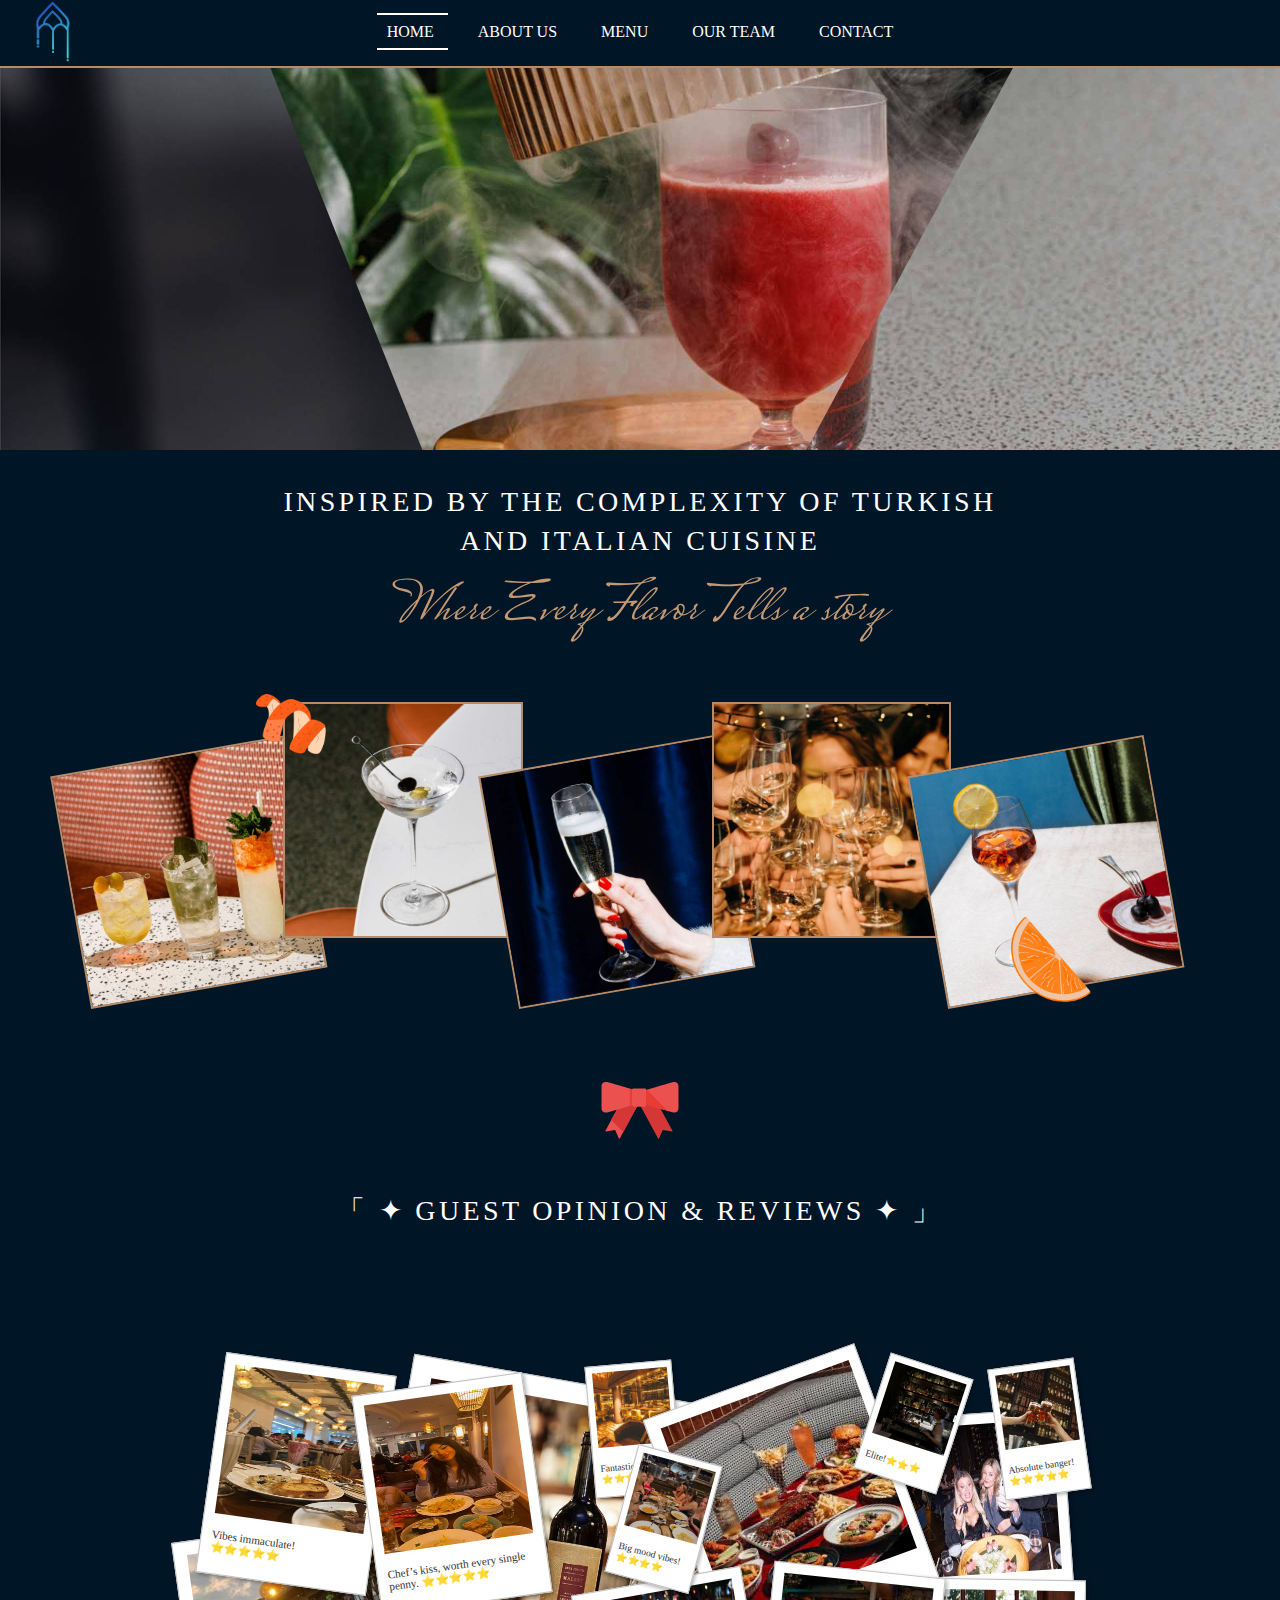
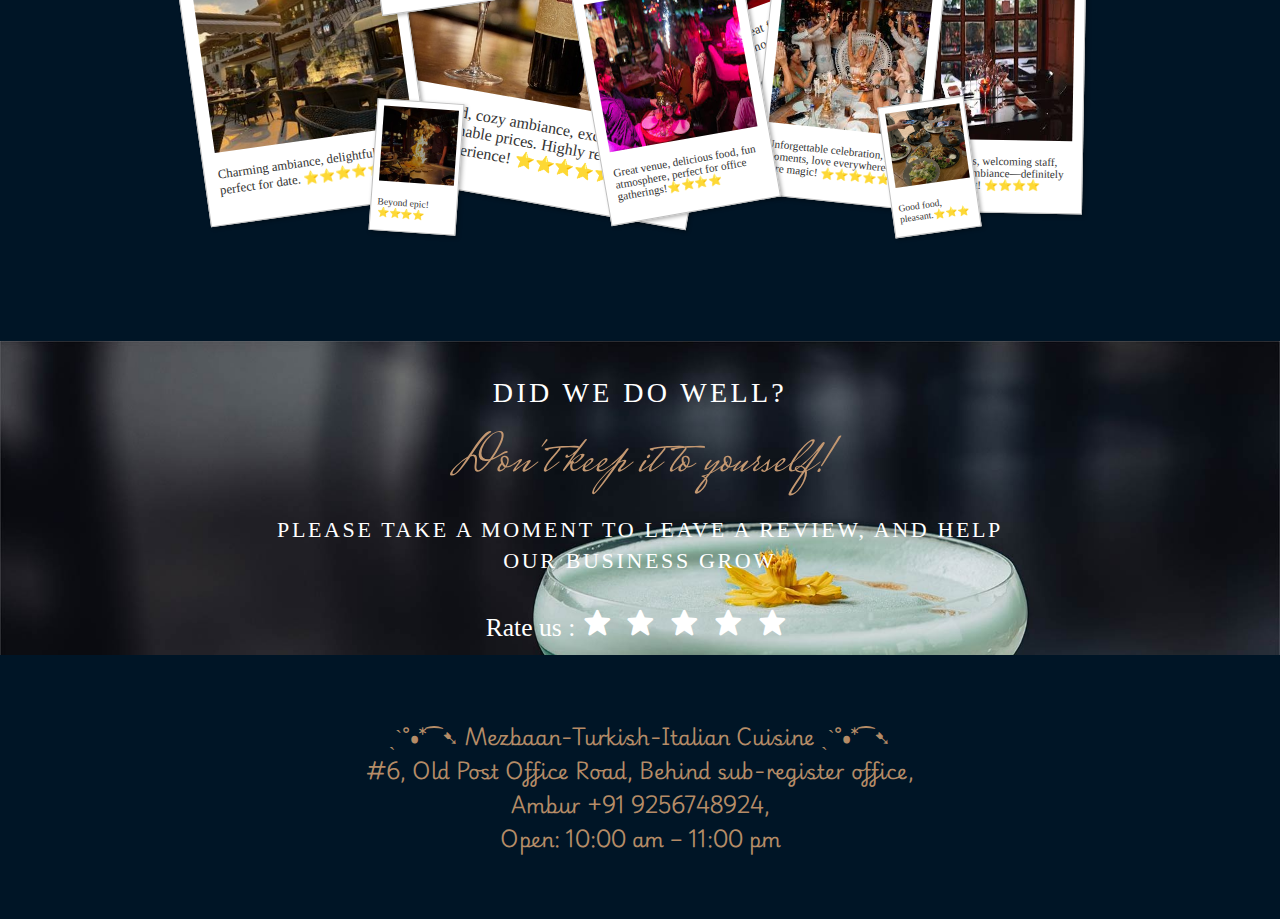
<file: index.html>
<!DOCTYPE html>
<html lang="en">

<head>
    <meta charset="UTF-8">
    <meta name="viewport" content="width=device-width, initial-scale=1.0">
    <title>Mezbaan-Turkish-Italian Cuisine</title>
    <link rel="icon" type="image/x-icon" href="images/mazbaan-favicon.png">
    <link rel="stylesheet" href="styles.css">
    <link rel="preconnect" href="https://fonts.gstatic.com" crossorigin>
    <link href="https://fonts.googleapis.com/css2?family=Mrs+Saint+Delafield&display=swap" rel="stylesheet">
    <link href="https://fonts.googleapis.com/css2?family=Playwrite+ES+Deco:wght@100..400&display=swap" rel="stylesheet">
    <link rel="stylesheet" href="https://cdnjs.cloudflare.com/ajax/libs/font-awesome/6.5.2/css/all.min.css"
        integrity="sha512-SnH5WK+bZxgPHs44uWIX+LLJAJ9/2PkPKZ5QiAj6Ta86w+fsb2TkcmfRyVX3pBnMFcV7oQPJkl9QevSCWr3W6A=="
        crossorigin="anonymous" referrerpolicy="no-referrer" />
    <link href='https://unpkg.com/boxicons@2.1.4/css/boxicons.min.css' rel='stylesheet'>
    <link href="https://fonts.googleapis.com/css2?family=Playwrite+IT+Moderna:wght@100..400&display=swap"
        rel="stylesheet">
    <link href="https://fonts.googleapis.com/css2?family=Playfair+Display:ital,wght@0,400..900;1,400..900&display=swap"
        rel="stylesheet">
    <link href="https://fonts.googleapis.com/css2?family=Cookie&display=swap" rel="stylesheet">
</head>

<body>
    <!-- *****NavBar***** -->
    <header>
        <div class="nav">
            <div class="nav-bar">
                <div class="nav-links">
                    <img src="images/mezbaan-logo.png" alt="">
                    <div class="container green borderXwidth">
                        <a href="index.html" class="active"> HOME </a>
                        <a href="aboutus.html">ABOUT US</a>
                        <a href="menu.html">MENU</a>
                        <a href="team.html">OUR TEAM</a>
                        <a href="contact.html">CONTACT</a>
                    </div>
                </div>
            
                <nav role='navigation'>
                    <div id="menuToggle">
                        <input type="checkbox" />

                        <span></span>
                        <span></span>
                        <span></span>
                        <ul id="menu">
                            <a href="index.html">
                                <li>Home</li>
                            </a>
                            <a href="aboutus.html">
                                <li>AboutUs</li>
                            </a>
                            <a href="menu.html">
                                <li>Menu</li>
                            </a>
                            <a href="team.html">
                                <li>OurTeam</li>
                            </a>
                            <a href="contact.html">
                                <li>Contact</li>
                            </a>
                        </ul>
                    </div>
                </nav>
            </div>
        </div>
    </header>


    <!-- ***** Image-Container***** -->

    <section class="img-container">
        <div class="clip clip1"></div>
        <div class="clip clip2"></div>
        <div class="clip clip3"></div>
    </section>


    <div class="about">
        <div class="about-contant">
            <h2>Inspired by the complexity of Turkish and Italian cuisine
            </h2>
            <p> Where Every Flavor Tells a story</p>
        </div>
    </div>

    <!-- ***** Gallery***** -->

    <div class="gallery-content1">
        <img src="images/side1.png" alt="">
    </div>
    <div class="gallery-container">

        <div class="gallery-card">
            <img src="images/gallery1.jpg" alt="">
        </div>
        <div class="gallery-card">
            <img src="images/gallery2.jpg" alt="">
        </div>
        <div class="gallery-card">
            <img src="images/gallery3.jpg" alt="">
        </div>
        <div class="gallery-card">
            <img src="images/gallery4.jpg" alt="">
        </div>
        <div class="gallery-card">
            <img src="images/gallery5.jpg" alt="">
        </div>
    </div>
    <div class="gallery-content2">
        <img src="images/side2.png" alt="">
    </div>

    <!-- ***** Opinion & Review ***** -->

    <div class="about">
        <div class="about-contant">
            <img src="images/ribbon.svg" alt="">
            <h2>「 ✦ Guest Opinion & Reviews ✦ 」
            </h2>

        </div>
    </div>

    <!-- ***** photo-album***** -->

    <div class="photo-album">
        <a href="#" class="large polaroid img1"><img src="images/background.jpg" alt=""> Delicious food, cozy ambiance,
            excellent service, reasonable prices. Highly recommend for a great experience! ⭐⭐⭐⭐⭐</a>
        <a href="#" class="polaroid img2"><img src="images/review1.jfif" alt="">Tasty dishes, friendly staff, cozy vibe.
            Worth visiting for sure! ⭐⭐⭐⭐</a>
        <a href="#" class="small polaroid img3"><img src="images/review2.jfif" alt="">
            Fantastic!⭐⭐⭐⭐⭐</a>

        <a href="#" class="medium polaroid img4"><img src="images/review3.jfif" alt="">Great food, warm service, cozy
            atmosphere.⭐⭐⭐⭐</a>

        <a href="#" class="polaroid img5"><img src="images/review4.jfif" alt="">Tasty dishes, welcoming staff, charming
            ambiance—definitely worth a visit! ⭐⭐⭐⭐</a>


        <a href="#" class="polaroid img6"><img src="images/review5.jfif" alt="">
            Unforgettable celebration, joyous moments, love everywhere—pure magic!
            ⭐⭐⭐⭐⭐.</a>

        <a href="#" class="polaroid img7"><img src="images/review6.jfif" alt=""> Great venue, delicious food, fun
            atmosphere, perfect for office gatherings!⭐⭐⭐⭐</a>
        <a href="#" class="small polaroid img8"><img src="images/review7.jpg" alt="">Good food, pleasant.⭐⭐⭐</a>
        <a href="#" class="medium polaroid img9"><img src="images/review8.jpg" alt=""> Charming ambiance, delightful
            food, perfect for date. ⭐⭐⭐⭐⭐.</a>
        <a href="#" class="polaroid img10"><img src="images/review9.jpg" alt="">Vibes immaculate!⭐⭐⭐⭐⭐</a>
        <a href="#" class="small polaroid img11"><img src="images/review10.jpg" alt="">Absolute banger!⭐⭐⭐⭐⭐</a>
        <a href="#" class="small polaroid img12"><img src="images/review11.jpg" alt="">Elite!⭐⭐⭐</a>
        <a href="#" class="small polaroid img13"><img src="images/review12.jpg" alt="">
            Beyond epic!⭐⭐⭐⭐</a>
        <a href="#" class="small polaroid img14"><img src="images/review13.jpg" alt="">Big mood vibes!⭐⭐⭐⭐</a>
        <a href="#" class="polaroid img15"><img src="images/review14.jpg" alt=""> Chef’s kiss, worth every single penny.








            ⭐⭐⭐⭐⭐</a>

    </div>

    <section class="album" id="photo">
        <div class="poloried-img">
        </div>
    </section>


    <!-- ***** Rate Us ***** -->

    <section class="showcase-area" id="showcase">
        <div class="showcase-container">
            <div class="rate-us">
                <div class="rate-us-contant">
                    <h2> DID WE DO WELL?</h2>
                    <p> Don't keep it to yourself! </p>
                    <h3>Please take a moment to leave a review, and help our business grow</h3>
                </div>
            </div>
            <p class="rate">Rate us :<span class="star-rating">
                    <label for="rate-1" style="--i:1"><i class='bx bxs-star'></i></label>
                    <input type="radio" name="rating" id="rate-1" value="1">
                    <label for="rate-2" style="--i:2"><i class='bx bxs-star'></i></label>
                    <input type="radio" name="rating" id="rate-2" value="2">
                    <label for="rate-3" style="--i:3"><i class='bx bxs-star'></i></label>
                    <input type="radio" name="rating" id="rate-3" value="3">
                    <label for="rate-4" style="--i:4"><i class='bx bxs-star'></i></label>
                    <input type="radio" name="rating" id="rate-4" value="4">
                    <label for="rate-5" style="--i:5"><i class='bx bxs-star'></i></label>
                    <input type="radio" name="rating" id="rate-5" value="5">
                </span>
            </p>
        </div>
    </section>


    <!-- ***** footer ***** -->
    <footer class="footer">
        <div class="footer-content">
            <p> ˏˋ°•*⁀➷ Mezbaan-Turkish-Italian Cuisine ˏˋ°•*⁀➷</p>
            <p> #6, Old Post Office Road, Behind sub-register office, Ambur <a href="#">+91 9256748924</a>, <a
                    href="#"></a></p>
            </p> Open: 10:00 am – 11:00 pm</p>
        </div>
    </footer>
</body>

</html>
</file>
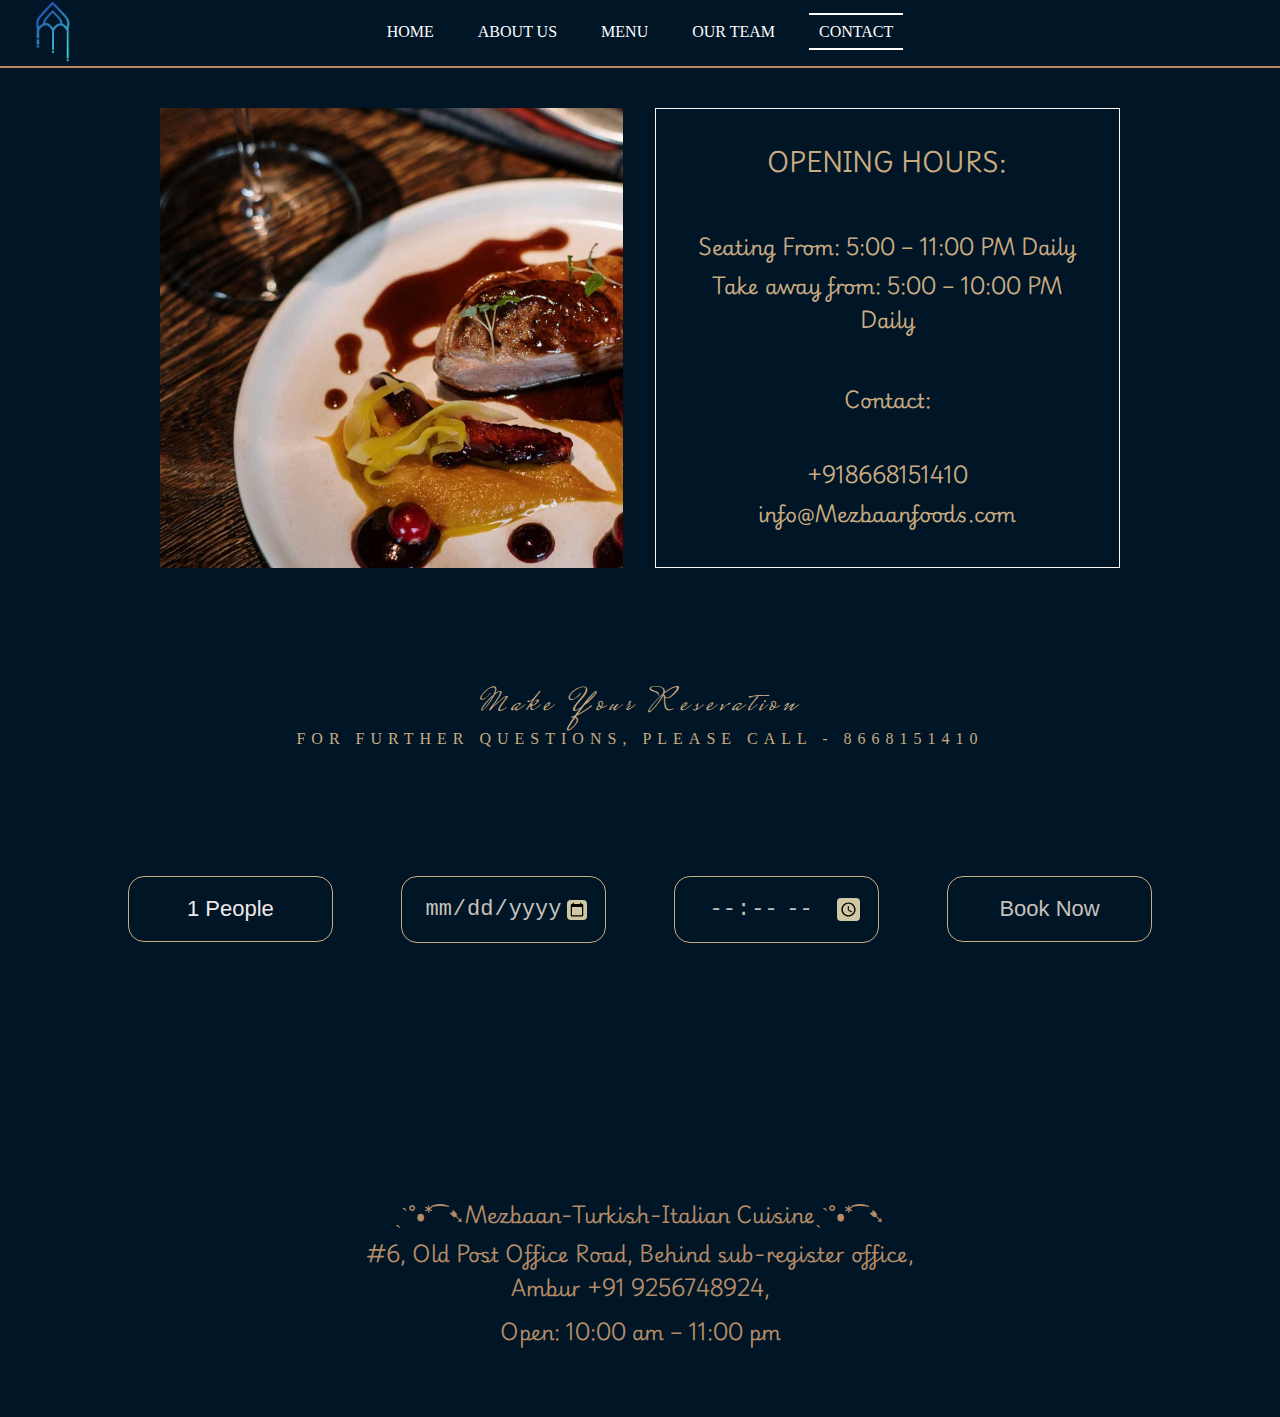
<file: contact.html>
<!DOCTYPE html>
<html lang="en">

<head>
    <meta charset="UTF-8">
    <meta name="viewport" content="width=device-width, initial-scale=1.0">
    <title>Mezbaan-Turkish-Italian Cuisine</title>
    <link rel="icon" type="image/x-icon" href="images/mazbaan-favicon.png">
    <link rel="stylesheet" href="styles.css">
    <link href="https://fonts.googleapis.com/css2?family=Playwrite+ES+Deco:wght@100..400&display=swap" rel="stylesheet">
    <link href="https://fonts.googleapis.com/css2?family=Mrs+Saint+Delafield&display=swap" rel="stylesheet">
    <link href="https://fonts.googleapis.com/css2?family=Playwrite+IT+Moderna:wght@100..400&display=swap"
        rel="stylesheet">
</head>
<style>
    .contact {
        display: flex;
        justify-content: center;
        align-items: center;
        width: 80%;
        gap: 2rem;
        margin: 0 auto;
        padding: 2rem;
        height: 600px;
        font-family: "Playwrite IT Moderna";
        color: #c9ab81;
        padding-top: 108px;
    }

    .imgg {
        width: 50%;
        height: 100%;
        overflow: hidden;

    }

    @media screen and (max-width: 850px) {
        img {
            height: 558px;
        }
    }

    img {
        height: 644px;
    }

    .descript {
        border: 1px solid #fbf8f4;
        padding: 2rem;
        position: relative;
        width: 50%;
        height: 100%;

    }

    h2#find {
        font-size: 3rem;
        font-weight: 300;
        letter-spacing: 2px;
        color: #c9ab81;
        text-transform: uppercase;
        text-align: center;
    }

    p#address {
        padding: 2em;
        text-align: center;
        font-size: 20px;
        line-height: 36px;
        word-wrap: break-word;
    }

    h2#time {
        text-align: center;
        padding-bottom: 2em;
    }

    p {
        font-size: 20px;
        text-align: center;
        padding-bottom: 5px;
    }

    h2#table {
        font-family: "Mrs Saint Delafield", cursive;
        color: #c9ab81;
        text-align: center;
        font-size: 33px;
        letter-spacing: 5px;
        font-weight: 550;
    }

    h2#reser {
        font-size: 1rem;
        text-transform: uppercase;
        color: #c9ab81;
        text-align: center;
        font-weight: 400;
        letter-spacing: 6px;
    }

    .main {
        display: flex;
        width: 80%;
        flex-wrap: wrap;
        padding-top: 3rem;
        padding-bottom: 10em;
        margin: 0 auto;
        justify-content: space-between;
        font-family: "Josefin Sans", sans-serif;
        font-size: 19px;
        font-weight: 300;
        line-height: 29px;
        color: #fff;
        letter-spacing: 0;
        text-transform: none;
    }

    .input {
        width: 20%;
    }

    input {
        background: transparent;
        border: 1px solid #c9ab81;
        color: #c6c1bb;
        font-size: 22px;
        width: 100%;
        text-align: center;
        padding: 19px 18px;
        border-radius: 16px;
    }

    input:focus {
        border: 2px solid #c9ab81;
    }

    ::-webkit-input-placeholder {
        color: rgb(240, 232, 232);
    }

    input[type="date"]::-webkit-calendar-picker-indicator,
    input[type="time"]::-webkit-calendar-picker-indicator {
        color: #282726;
        background-color: #d0c7a3;
        border-radius: 4px;
        font-size: 16px;
        cursor: pointer;
    }


    input[type="button"]:hover {

        transform: scale(1.05);
        background-color: #c9ab81;
        color: black;
        font-weight: 400;
        text-decoration: rgb(142, 30, 30);
    }

    .wrapper-content {
        padding: 5rem;
    }


    @media screen and (max-width: 550px) {
        .contact {
            flex-wrap: wrap;
            width: 100%;
        }
    }

    @media screen and (max-width: 770px) {
        .descript {
            padding: 0 2rem;
        }
    }

    @media screen and (min-width: 800px) and (max-width: 830px) {
        .descript {
            padding: 52px 2rem !important;
        }
    }


    @media screen and (max-width:990px) {
        .input {
            width: 23%;
        }

        .main {
            width: 95%;
        }
    }

    @media screen and (max-width: 550px) {

        .imgg,
        .descript {
            width: 92% !important;
        }
    }

    @media screen and (max-width: 850px) {
        .contact {
            width: 95%;
            padding: 6rem 0 0 0;
            height: 100%;
        }
    }

    @media screen and (max-width:850px) {


        .imgg {
            height: 378px;
        }

        .main {
            flex-wrap: wrap;
            padding: 0;

        }

        .input {

            flex: 1 1 45%;
            padding: 10px;
        }

        .contact {
            width: 95%;
            padding: 6rem 0 0 0;
            height: 100%;
        }

        img {
            height: 100%;
        }



        h2#find {
            font-size: 2rem;
            padding-top: 16px;
        }

        p#address,
        p {
            font-size: 18px;
            padding: 0;
        }

        h2#open {
            font-size: 15px;
        }



        h2#reser {
            font-size: 2rem;
        }


    }

    @media screen and (min-width: 900px) and (max-width: 920px) {
        .descript {
            padding: 0px !important;
        }
    }

    @media screen and (min-width: 790px) and (max-width: 920px) {
        .footer-content {
            padding: 56px !important;
        }

    }

    @media screen and (max-width:700px) {


        .descript {
            padding: 0;
        }
    }

    @media screen and (max-width:550px) {


        .wrapper-content {
            padding: 2rem;
        }



        .contact {
            flex-wrap: wrap;
            width: 100%;
        }

        .imgg,
        .descript {
            width: 92%;
        }



    }

    @media screen and (max-width:1024px) {
        .footer-content {
            padding: 0;
        }

        .descript {
            padding: 1rem;
        }
    }

    @media screen and (max-width:350px) {





        .image {
            padding: 0;
        }



        img {
            width: 100%;
            height: 400px;
            object-fit: cover;
            border-radius: none;
        }


        p {
            padding: 11px;
        }



        .main {
            width: 95%;
        }

        .input {
            flex: 1 1 51%;
        }

        .imgg,
        .descript {
            width: 100%;
        }




    }
</style>

<body>
    <header>
        <div class="nav-bar">
            <div class="nav-links">
                <img src="images/mezbaan-logo.png" alt="">
                <div class="container green borderXwidth">
                    <a href="index.html" > HOME </a>
                    <a href="aboutus.html">ABOUT US</a>
                    <a href="menu.html">MENU</a>
                    <a href="team.html">OUR TEAM</a>
                    <a href="contact.html"  class="active">CONTACT</a>
                </div>

            </div>
            <nav role='navigation'>
                <div id="menuToggle">
                    <input type="checkbox" />

                    <span></span>
                    <span></span>
                    <span></span>
                    <ul id="menu">
                        <a href="index.html">
                            <li>Home</li>
                        </a>
                        <a href="aboutus.html">
                            <li>AboutUs</li>
                        </a>
                        <a href="menu.html">
                            <li>Menu</li>
                        </a>
                        <a href="team.html">
                            <li>OurTeam</li>
                        </a>
                        <a href="contact.html">
                            <li>Contact</li>
                        </a>
                    </ul>
                </div>
            </nav>
        </div>

    </header>
    <div class="contact">
        <div class="imgg">
            <img src="images/dish1.jpg" alt="">
        </div>
        <div class="descript">

            <h2 id="time">OPENING HOURS:</h2>
            <!-- <p>Weekdays: 10.00 am – 10:00 pm</p> -->
            <p>Seating From:
                5:00 – 11:00 PM Daily</p>
            <!-- <p>Weekend: 10:00 am – 12:00 pm</p> -->
            <p>Take away from:
                5:00 – 10:00 PM Daily</p>
            <p id="address">Contact:</p>
            <p>+918668151410</p>
            <p> info@Mezbaanfoods.com</p>


        </div>
    </div>
    <div class="wrapper-content">
        <h2 id="table"> Make Your Resevation</h2>
        <h2 id="reser">For further questions, please call -
            8668151410
        </h2>
    </div>
    <div class="main">
        <div class="input">
            <input type="text" class="text" placeholder="1 People" required>
        </div>
        <div class="input">
            <input type="date" class="date" required>
        </div>
        <div class="input">
            <input type="time" class="time" required>
        </div>
        <div class="input">
            <a href="#"><input type="button" value="Book Now" class="button"></a>
        </div>
    </div>

    <footer class="footer">
        <div class="footer-content">
            <p>ˏˋ°•*⁀➷Mezbaan-Turkish-Italian Cuisineˏˋ°•*⁀➷</p>
            <p> #6, Old Post Office Road, Behind sub-register office, Ambur <a href="#">+91 9256748924</a>, <a
                    href="#"></a></p>
            </p> Open: 10:00 am – 11:00 pm</p>
        </div>
    </footer>
</body>

</html>
</file>
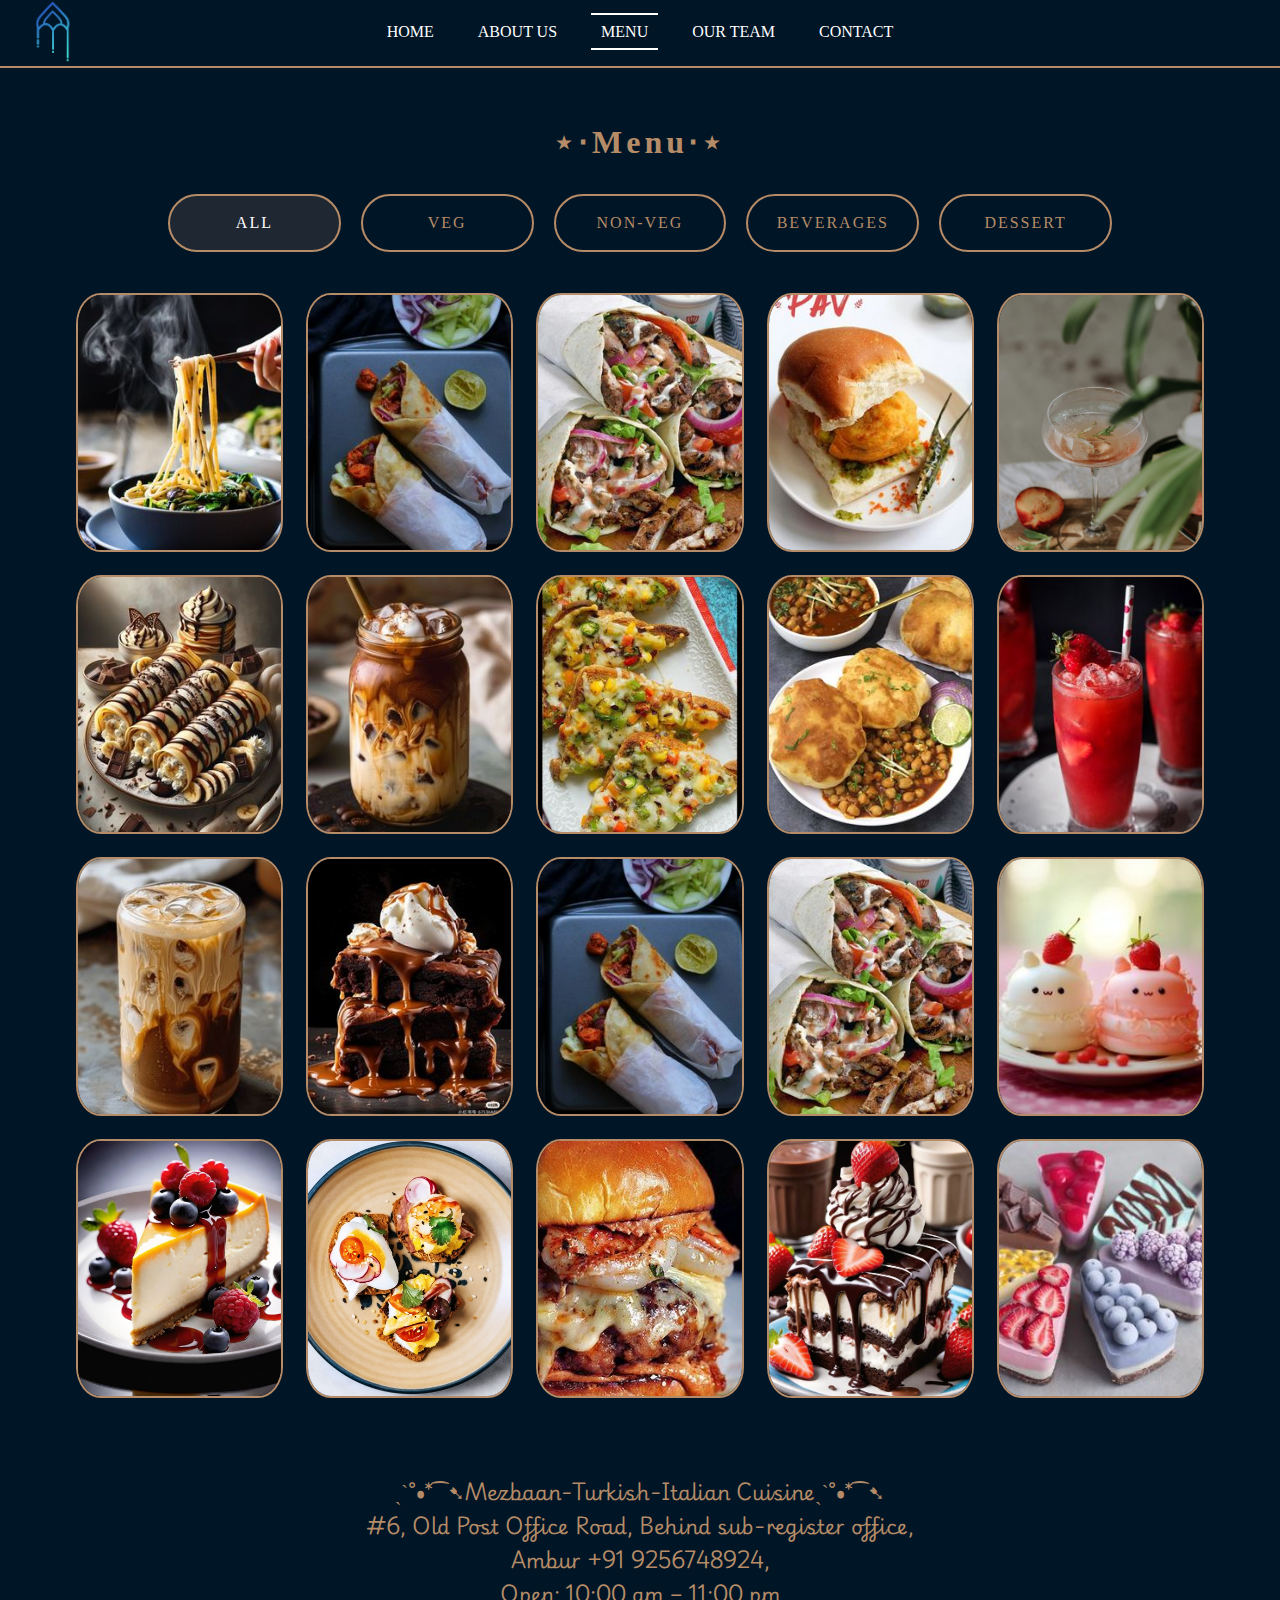
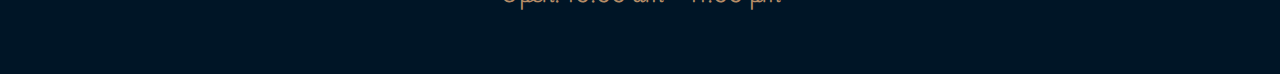
<file: menu.html>
<!DOCTYPE html>
<html lang="en">

<head>
    <meta charset="UTF-8">
    <meta name="viewport" content="width=
    , initial-scale=1.0">
    <title>Mezbaan-Turkish-Italian Cuisine</title>
    <link rel="stylesheet" href="styles.css">
    <link rel="icon" type="image/x-icon" href="images/mazbaan-favicon.png">
    <link rel="preconnect" href="https://fonts.googleapis.com">
    <link rel="preconnect" href="https://fonts.gstatic.com" crossorigin>
    <link href="https://fonts.googleapis.com/css2?family=Playwrite+IT+Moderna:wght@100..400&display=swap"
        rel="stylesheet">
    <link href="https://fonts.googleapis.com/css2?family=Mrs+Saint+Delafield&display=swap" rel="stylesheet">

    <link href="https://fonts.googleapis.com/css2?family=Playwrite+ES+Deco:wght@100..400&display=swap" rel="stylesheet">
</head>
<style>
    * {
        /* font-family: "Playwrite Italia Moderna"; */
        margin: 0;
        padding: 0;
        box-sizing: border-box;
        /* outline: 2px solid red; */
        border: none;
    }

    body {
        background-color: #001526;
    }
header{
    /* position: sticky; */
}
    .nav-bar {
        width: 100%;
        position: fixed;
        display: flex;
        flex-wrap: wrap;
        border-bottom-color: #b58c67;
        padding-left: 0px;
        padding-right: 0px;
        border-bottom-width: 2px;
        border-bottom-style: solid;
        background-color: #001526;
        z-index: 2;
    }


    .nav-bar img {
        height: 62px;
        padding-left: 22px;
    }



    div.container {
        /* font-family: "Playwrite IT Moderna"; */
        margin: 0 auto;
        text-align: center;
        width: 100%;
        top: 23px;
        position: absolute;
        font-family: "Playwrite Italia Moderna";
    }

    div.container a {
        color: #FFF;
        text-decoration: none;
        font: 20px;
        margin: 0px 10px;
        padding: 10px 10px;
        position: relative;
        z-index: 1;
        cursor: pointer;
    }

    div.borderXwidth a:before,
    div.borderXwidth a:after {
        position: absolute;
        opacity: 0;
        width: 0%;
        height: 2px;
        content: '';
        background: #FFF;
        transition: all 0.3s;
    }

    div.borderXwidth a:before {
        left: 0px;
        top: 0px;
    }

    div.borderXwidth a:after {
        right: 0px;
        bottom: 0px;
    }

    div.borderXwidth a:hover:before,
    div.borderXwidth a:hover:after {
        opacity: 1;
        width: 100%;
    }



    .clr {
        clear: both;
    }

    .gallery {
        width: 90%;
        margin: 0 auto;
        text-align: center;
        padding-top: 7%;
    }

    .gallery h1 {
        letter-spacing: 4px;
        /* font-family: "Playwrite ES Deco", cursive; */
        color: #b58c67;
        margin: 33px 0;
    }

    label {
        width: 15%;
        display: inline-block;
        border: 2px solid #b58c67;
        letter-spacing: 2px;
        padding: 18px 0;
        margin: 0 8px;
        margin-bottom: 30px;
        border-radius: 50px;
        cursor: pointer;
        color: #b58c67;
    }

    input[type="radio"] {
        display: none;
    }

    input[type="radio"]:checked+label {
        background: #1f2732;
        color: #fff;
    }

    input[type="radio"][id="veg"]:checked~.nonveg,
    input[type="radio"][id="veg"]:checked~.dessert,
    input[type="radio"][id="veg"]:checked~.juice {
        width: 0;
        height: 0;
        padding: 0;
        margin: 0;
        opacity: 0;
        transition: .8s;
    }

    input[type="radio"][id="nonveg"]:checked~.veg,
    input[type="radio"][id="nonveg"]:checked~.dessert,
    input[type="radio"][id="nonveg"]:checked~.juice {
        width: 0;
        height: 0;
        padding: 0;
        margin: 0;
        opacity: 0;
        transition: .8s;
    }

    input[type="radio"][id="juice"]:checked~.nonveg,
    input[type="radio"][id="juice"]:checked~.dessert,
    input[type="radio"][id="juice"]:checked~.veg {
        width: 0;
        height: 0;
        padding: 0;
        margin: 0;
        opacity: 0;
        transition: .8s;
    }

    input[type="radio"][id="dessert"]:checked~.nonveg,
    input[type="radio"][id="dessert"]:checked~.veg,
    input[type="radio"][id="dessert"]:checked~.juice {
        width: 0;
        height: 0;
        padding: 0;
        margin: 0;
        opacity: 0;
        transition: .8s;
    }

    .images {
        width: 18%;
        height: 259px;
        float: left;
        margin: 1%;
        position: relative;
        overflow: hidden;
        border-color: 2px solid #b58c67;
    }

    .images img {
        width: 100%;
        height: 100%;
        object-fit: cover;
        transition: .5s;
        border-radius: 12%;
        border: 2px solid #b58c67;
        overflow: hidden;
    }

    .images img:hover {
        transform: scale(1.1);
        transition: .5s;
        overflow: hidden;
        border: 2px solid #b58c67;
    }

    @media screen and (max-width:430px) {
        .container {
            display: none;
        }

        label {
            padding: 0;
            border: none;
            margin-top: 2px;
        }

        .images {
            width: 47%;
            height: 162px;
        }
        .gallery{
            padding-top: 19%;
        }
    }

    @media screen and (min-width:550px) and (max-width:1030px) {
        .nav-bar {
            /* height: 6vh; */
            width: 100%
        }

        .gallery {
            width: 100%;
        }
        div.container{
      /* left:15%; */
    }
    /* .footer-content{
        padding-left: 11%;
    } */
    .gallery{
            padding-top: 19%;
        }
    }
    .menuToggle a
  {
    text-decoration: none;
    color: white !important;
    transition: color 0.3s ease;
  }
  
</style>

<body>
    <!-- *****NavBar***** -->
    <header>
        <section class="nav-bar">
            <div class="nav-links">
                <img src="images/mezbaan-logo.png" alt="">
                <div class="container green borderXwidth">
                    <a href="index.html"> HOME </a>
                    <a href="aboutus.html">ABOUT US</a>
                    <a href="menu.html"  class="active">MENU</a>
                    <a href="team.html">OUR TEAM</a>
                    <a href="contact.html">CONTACT</a>
                </div>
                <!-- <div class="containerr">
                    <a href="#"> <i class="fa-brands fa-instagram"></i> </a>
                    <a href="#"><i class="fa-brands fa-youtube"></i></a>
                    <a href="#"><i class="fa-regular fa-envelope"></i></a>
                </div> -->
                <nav role='navigation'>
                    <div id="menuToggle">
                        <input type="checkbox" />

                        <span></span>
                        <span></span>
                        <span></span>
                        <ul id="menu">
                            <a href="index.html">
                                <li>Home</li>
                            </a>
                            <a href="aboutus.html">
                                <li>AboutUs</li>
                            </a>
                            <a href="menu.html">
                                <li>Menu</li>
                            </a>
                            <a href="team.html">
                                <li>OurTeam</li>
                            </a>
                            <a href="contact.html">
                                <li>Contact</li>
                            </a>
                        </ul>
                    </div>
                </nav>
            </div>
        </section>
    </header>


    <!-- *****GALLERY***** -->
    <div class="gallery">
        <h1>  ⋆⋅Menu⋅⋆ </h1>
        <input type="radio" id="reset" checked="checked" name="food" />
        <label for="reset">ALL</label>
        <input type="radio" id="veg" name="food" />
        <label for="veg">VEG</label>
        <input type="radio" id="nonveg" name="food" />
        <label for="nonveg">NON-VEG</label>
        <input type="radio" id="juice" name="food" />
        <label for="juice">
            BEVERAGES</label>
        <input type="radio" id="dessert" name="food" />
        <label for="dessert">DESSERT</label>
        <div class="clr"></div>

        <div class="images veg"><img src="images/veg4.jpg" alt=""></div>
        <div class="images nonveg"><img src="images/n-veg3.jpg" alt=""></div>
        <div class="images nonveg"><img src="images/n-veg4.jpg" alt=""></div>
        <div class="images veg"><img src="images/veg5.jpg" alt=""></div>
        <div class="images juice"><img src="images/juice.jpg" alt=""></div>
        <div class="images dessert"><img src="images/dessert1.jpg" alt=""></div>
        <div class="images juice"><img src="images/juice1.jpg" alt=""></div>

        <div class="images veg"><img src="images/veg6.jpg" alt=""></div>
        <div class="images veg"><img src="images/veg3.jpg" alt=""></div>
        <div class="images juice"><img src="images/juice2.jpg" alt=""></div>
        <div class="images juice"><img src="images/juice4.jpg" alt=""></div>
        <div class="images dessert"><img src="images/dessert2.jpg" alt=""></div>
        <div class="images nonveg"><img src="images/n-veg3.jpg" alt=""></div>
        <div class="images nonveg"><img src="images/n-veg4.jpg" alt=""></div>
        <div class="images dessert"><img src="images/dessert3.jpg" alt=""></div>
        <div class="images dessert"><img src="images/dessert4.jpg" alt=""></div>
        <div class="images nonveg"><img src="images/n-veg5.jpg" alt=""></div>
        <div class="images nonveg"><img src="images/n-veg2.jpg" alt=""></div>
        <div class="images dessert"><img src="images/dessert5.jpg" alt=""></div>
        <div class="images dessert"><img src="images/dessert6.jpg" alt=""></div>

    </div>

    <!-- ***** footer ***** -->
    <footer class="footer">
        <div class="footer-content">
            <p>ˏˋ°•*⁀➷Mezbaan-Turkish-Italian Cuisineˏˋ°•*⁀➷</p>
            <p> #6, Old Post Office Road, Behind sub-register office, Ambur <a href="#">+91 9256748924</a>, <a
                    href="#"></a>
            </p>
            </p> Open: 10:00 am – 11:00 pm</p>
        </div>
    </footer>
</body>


</html>
</file>
<file: styles.css>
* {
    margin: 0;
    padding: 0;
    box-sizing: border-box;
    border: none;
  }
  
  body {
    background-color: #001526;
  }
  
  /* ***** NavBar **** */
  .nav{
    /* position: sticky; */
}
/* .active{
  color:#b58c67 !important;
} */
div.borderXwidth a.active:before,
div.borderXwidth a.active:after {
  position: absolute;
  opacity: 0;
  width: 0%;
  height: 2px;
  content: '';
  background: #FFF;
  transition: all 0.3s;
}
div.borderXwidth a.active:before {
  left: 0px;
  top: 0px;
}
div.borderXwidth a.active:after {
  right: 0px;
  bottom: 0px;
}
div.borderXwidth a.active:before,
div.borderXwidth a.active:after ,
div.borderXwidth a:active{
  opacity: 1;
  width: 100%;
}
  .nav-bar {
    width: 100%;
    position: fixed;
    display: flex;
    flex-wrap: wrap;
    border-bottom-color: #b58c67;
    border-bottom-width: 2px;
    border-bottom-style: solid;
    padding-left: 0px;
    padding-right: 0px;
    z-index: 1000;
    background-color: #001526;
  }
  
  .nav-bar img {
    height: 62px;
    padding-left: 22px;
  }
  
  div.container {
    margin: 0 auto;
    text-align: center;
    top: 23px;
    position: absolute;
    width: 100%;
  }
  
  div.container a {
    color: #FFF;
    text-decoration: none;
    font: 20px;
    margin: 0px 10px;
    padding: 10px 10px;
    position: relative;
    z-index: 0;
    cursor: pointer;
  }

  
div.borderXwidth a:active:before, div.borderXwidth a:active:after, div.borderXwidth a:active {
  opacity: 1;
  width: 100%;
}

  
  div.borderXwidth a:before,
  div.borderXwidth a:after {
    position: absolute;
    opacity: 0;
    width: 0%;
    height: 2px;
    content: '';
    background: #FFF;
    transition: all 0.3s;
  }
  
  div.borderXwidth a:before {
    left: 0px;
    top: 0px;
  }
  
  div.borderXwidth a:after {
    right: 0px;
    bottom: 0px;
  }
  
  div.borderXwidth a:hover:before,
  div.borderXwidth a:hover:after ,
  div.borderXwidth a:active{
    opacity: 1;
    width: 100%;
  }
  
  div.borderXwidth > a.active a{
   
    opacity: 0;
    background: #FFF;
    width: 0%;
    height: 2px;
    z-index: 1;
  }
  
  @keyframes appear {
    from {
      opacity: 0;
      scale: 0.5;
    }
  
    to {
      opacity: 1;
      scale: 1;
    }
  }
  
  /* ***** Hamburger **** */
  a
  {
    text-decoration: none;
    color: #232323;
    transition: color 0.3s ease;
  }
  
  a:hover
  {
    color: white;
  }
  
  #menuToggle
  {
    display: block;
    position: absolute;
    top: 23px;
    right: 50px;
    z-index: 1;
    
  }
  
  #menuToggle input
  {
    display: block;
    width: 40px;
    height: 32px;
    position: absolute;
    top: -7px;
    left: -5px;
    cursor: pointer;
    opacity: 0; 
    z-index: 2; 
  }
  
  #menuToggle span
  {
    display: block;
    width: 33px;
    height: 4px;
    margin-bottom: 5px;
    position: relative;
    background-color: #C49871;
    border-radius: 3px;
    z-index: 1;
    transform-origin: 4px 0px;
  }
  
  #menuToggle span:first-child
  {
    transform-origin: 0% 0%;
  }
  
  #menuToggle span:nth-last-child(2)
  {
    transform-origin: 0% 100%;
  }
  
  #menuToggle input:checked ~ span
  {
    opacity: 1;
    transform: rotate(45deg) translate(-2px, -1px);
    background:#C49871;
  }
  
  #menuToggle input:checked ~ span:nth-last-child(3)
  {
    opacity: 0;
    transform: rotate(0deg) scale(0.2, 0.2);
  }
  
  #menuToggle input:checked ~ span:nth-last-child(2)
  {
    opacity: 1;
    transform: rotate(-45deg) translate(0, -1px);
  }
  
  #menu
  {
    position: absolute;
    width: 300px;
    margin: -100px 0 0 0;
    padding: 50px;
    padding-top: 125px;
    right: -100px;
    background-color: rgba(255, 255, 255, 0.2);
  backdrop-filter: blur(10px);
    list-style-type: none;
    -webkit-font-smoothing: antialiased;
    transform-origin: 0% 0%;
    transform: translate(100%, 0);
    transition: transform 0.5s cubic-bezier(0.77,0.2,0.05,1.0);
  }
  
  #menu li
  {
    padding: 10px 0;
    font-size: 22px;
  }
  #menuToggle input:checked ~ ul
  {
    transform: none;
    opacity: 1;
  }
  
  @media screen and (max-width: 768px) {
    #menu {
      transform: none;
      opacity: 0;
  
      transition: opacity 0.5s cubic-bezier(0.77,0.2,0.05,1.0);
    }
  }
  /* ***** Image-Container*****     */
  
  .img-container {
    position: relative;
    width: 100%;
    height:  450px;;
    background: #222;
    display: flex;
    justify-content: center;
    align-items: center;
    margin: 0;
    padding: 0;
  }
  
  .clip {
    position: absolute;
    top: 0;
    left: 0;
    width: 100%;
    height: 100%;
    transition: all 0.5s;
  }
  
  .clip1 {
    background: url(images/bk1.jpg);
    background-size: cover;
    background-position: top;
    clip-path: polygon(0 0, 46% 0, 39% 100%, 0 100%);
  }
  
  .clip2 {
    background: url(images/bk.jpg);
    background-size: cover;
    background-position: center;
    clip-path: polygon(19% 0, 87% 0, 64% 100%, 33% 100%);
  }
  
  .clip3 {
    background: url(images/bk3.jpg);
    background-size: cover;
    background-position: center;
    clip-path: polygon(82% 0, 100% 0, 100% 100%, 63% 100%);
  }
  
  .img-container:hover .clip {
    clip-path: polygon(100% 0, 100% 0, 100% 100%, 100% 100%);
  }
  
  .img-container .clip:hover {
    clip-path: polygon(0 0, 100% 0, 100% 100%, 0% 100%);
  }
            /* ***** about Contant**** */
  
  .about {
    display: flex;
    justify-content: center;
    width: 100%;
    padding: 2rem;
  }
  
  .about-contant {
    width: 60%;
    display: flex;
    flex-direction: column;
    gap: 2rem;
    align-items: center;
    justify-content: center;
  }
  
  .about-contant img{
    height: 77px;
    width: 98px;
    color: #C49871;
    margin-top: -26%;
  }
  .about h2 {
    font-weight: 300;
    color: #fff;
    font-size: 28px;
    line-height: 1.39286em;
    letter-spacing: .12em;
    text-align: center;
    word-wrap: break-word;
    text-transform: uppercase;
  }
  
  .about h3 {
    font-weight: 300;
    color: #fff;
    font-size: 22px;
    line-height: 1.39286em;
    letter-spacing: .12em;
    text-align: center;
    word-wrap: break-word;
    text-transform: uppercase;
  }
  
  .about p {
    color: #C49871;
    font-family: Mrs Saint Delafield;
   
    font-size: 55px;
    line-height: 39px;
    text-align: center;
  }
  
  
  
  
  /* *****Gallery ***** */
  
  .gallery-container {
    width: 100%;
    height: 380px;
    display: flex;
    flex-direction: row;
    gap: 5.35rem;
    justify-content: center;
  }
  
  .gallery-card {
    transform: translateX(180px) translateY(180px) rotate(-10deg);
    width: 264px;
    height: 238px;
    z-index: -1;
    margin-left: -111px;
  }
  
  .gallery-card img {
    display: block;
    max-width: 100%;
    object-fit: cover;
    border: 2px solid #b58c67;
  }
  
  .gallery-card:nth-child(odd) {
    transform: translateX(180px) rotate(-10deg);
  }
  
  .gallery-card:nth-child(even) {
    transform: translateX(180px) translateY(-52px) rotate(0deg);
  }
  
  .gallery-content1 {
    /* z-index: 1;
    position: relative;
    left: 20.2%;
    width: 70px;
    height: 60px;
    top: -20px; */
      width: 60%;
      display: flex;
      margin: auto;
      gap: 53px;
      align-items: center;
      margin-top: 31px;
  }
  
  .gallery-content1 img {
    width: 70px;
    height: 60px;
  }
  
  .gallery-content2 {
    position: relative;
    width: 80px;
    height: 85px;
    left: 79%;
    width: 100px;
    bottom: 174px;
    animation: appear linear;
    animation-timeline: view();
    animation-range: entry 0;
  }
  
  .gallery-content2 img {
    width: 80px;
    height: 85px;
  }
  
  
  /* ***** .photo-album ***** */
  
  a.polaroid {
    display: block;
    text-decoration: none;
    color: #333;
    padding: 10px 10px 20px 10px;
    width: 172px;
    border: 1px solid #BFBFBF;
    background-color: white;
    font-size: 0.7em;
    -webkit-box-shadow: 2px 2px 4px rgba(0, 0, 0, 0.3);
    -moz-box-shadow: 2px 2px 4px rgba(0, 0, 0, 0.3);
    box-shadow: 2px 2px 4px rgba(0, 0, 0, 0.3);
   
  }
  
  a.polaroid:hover,
  a.polaroid:focus,
  a.polaroid:active {
    z-index: 999;
    border-color: #6A6A6A;
    -webkit-box-shadow: 2px 2px 4px rgba(0, 0, 0, 0.3);
    -moz-box-shadow: 2px 2px 4px rgba(0, 0, 0, 0.3);
    box-shadow: 2px 2px 4px rgba(0, 0, 0, 0.3);
    -webkit-transform: rotate(0deg);
    -moz-transform: rotate(0deg);
    transform: rotate(0deg);
  }
  
  .polaroid img {
    margin: 0 0 15px;
    width: 150px;
    height: 150px;
  }
  
  a img {
    border: none;
    display: block;
  }
  
  .photo-album {
    position: relative;
    width: 80%;
    margin: 0 auto;
    max-width: 70em;
    height: 450px;
    margin-top: 5em;
    min-width: 800px;
    max-width: 900px;
  }
  
  .photo-album .polaroid {
    position: absolute;
  }
  
  .photo-album h1 {
    position: absolute;
    z-index: 5;
    top: 150px;
    text-align: center;
    width: 100%;
    line-height: 1.9;
  }
  
  .photo-album h1 span {
    background-color: white;
    font-family: "Helvetica Neue", Arial, Helvetica, sans-serif;
    padding: 0.4em 0.8em 0.3em 0.8em;
    -webkit-box-shadow: 2px 2px 4px rgba(0, 0, 0, 0.3);
    -moz-box-shadow: 2px 2px 4px rgba(0, 0, 0, 0.3);
    box-shadow: 2px 2px 4px rgba(0, 0, 0, 0.3);
    border: 1px solid #6A6A6A;
    overflow: hidden;
    z-index: 0;
  }
  
  .photo-album .small {
    width: 87px;
    padding: 6px 6px 12px 6px;
    font-size: 0.6em;
  }
  
  .photo-album .small img {
    width: 75px;
    height: 75px;
    object-fit: cover;
  }
  
  .photo-album .medium {
    width: 225px;
    padding: 13px 13px 26px 13px;
    font-size: 0.8em;
  }
  
  .photo-album .medium img {
    width: 200px;
    height: 200px;
    object-fit: cover;
  }
  
  .photo-album .large {
    width: 350px;
    padding: 20px 20px 30px 20px;
    font-size: 1em;
  }
  
  .photo-album .large img {
    width: 300px;
    height: 300px;
    object-fit: cover;
  }
  
  .photo-album .img1 {
    bottom: 10px;
    right: 365px;
    -webkit-transform: rotate(10deg);
    -moz-transform: rotate(10deg);
    transform: rotate(10deg);
  }
  
  
  .photo-album .img2 {
    top: 50px;
    right: 20px;
    -webkit-transform: rotate(-4deg);
    -moz-transform: rotate(-4deg);
    transform: rotate(-4deg);
  }
  
  .photo-album .img3 {
    left: 400px;
    top: 0;
    -webkit-transform: rotate(-5deg);
    -moz-transform: rotate(-5deg);
    transform: rotate(-5deg);
  }
  
  .photo-album .img4 {
    top: 10px;
    left: 495px;
    -webkit-transform: rotate(-20deg);
    -moz-transform: rotate(-20deg);
    transform: rotate(-20deg);
  }
  
  .photo-album .img5 {
    bottom: 0;
    right: 6px;
    -webkit-transform: rotate(1deg);
    -moz-transform: rotate(1deg);
    transform: rotate(1deg);
  }
  
  .photo-album .img6 {
    bottom: 10px;
    right: 156px;
    -webkit-transform: rotate(6deg);
    -moz-transform: rotate(6deg);
    transform: rotate(6deg);
  }
  
  .photo-album .img7 {
    bottom: 0;
    left: 400px;
    -webkit-transform: rotate(-10deg);
    -moz-transform: rotate(-10deg);
    transform: rotate(-10deg);
  }
  
  .photo-album .img8 {
    bottom: -20px;
    left: 696px;
    -webkit-transform: rotate(-8deg);
    -moz-transform: rotate(-8deg);
    transform: rotate(-8deg);
  }
  
  .photo-album .img9 {
    bottom: 0;
    left: 0;
    -webkit-transform: rotate(-8deg);
    -moz-transform: rotate(-8deg);
    transform: rotate(-8deg);
  }
  
  .photo-album .img10 {
    top: 0;
    left: 20px;
    -webkit-transform: rotate(8deg);
    -moz-transform: rotate(8deg);
    transform: rotate(8deg);
  }
  
  .photo-album .img11 {
    top: 0;
    right: 7px;
    -webkit-transform: rotate(-8deg);
    -moz-transform: rotate(-8deg);
    transform: rotate(-8deg);
  }
  
  .photo-album .img12 {
    top: 0;
    left: 680px;
    -webkit-transform: rotate(18deg);
    -moz-transform: rotate(18deg);
    transform: rotate(18deg);
  }
  
  .photo-album .img13 {
    bottom: -20px;
    right: 630px;
    -webkit-transform: rotate(4deg);
    -moz-transform: rotate(4deg);
    transform: rotate(4deg);
  }
  
  .photo-album .img14 {
    top: 90px;
    left: 430px;
    -webkit-transform: rotate(15deg);
    -moz-transform: rotate(15deg);
    transform: rotate(15deg);
  }
  
  .photo-album .img15 {
    left: 176px;
    top: 20px;
    -webkit-transform: rotate(-8deg);
    -moz-transform: rotate(-8deg);
    transform: rotate(-8deg);
  }
  
  /* ***** Rate Us***** */
  
  .showcase-area {
    background:
      url("images/bk1.jpg");
    background-size: cover;
    background-position: top;
    background-repeat: no-repeat;
    margin-top: 10%;
   
  }
  
  .showcase-container {
    display: flex;
    flex-direction: column;
    align-items: center;
    justify-content: center;
    font-size: 1.6rem;
  }
  
  .star-rating {
    white-space: nowrap;
  }
  
  .star-rating [type="radio"] {
    appearance: none;
  }
  
  .star-rating i {
    font-size: 1.2em;
    transform: 0.3s;
  }
  
  .star-rating label:is(:hover, :has(~ :hover)) i {
    transform: scale(1.35);
    color: #fffb88;
    animation: jump 0.5s calc(0.3s + (var(--i) - 1) * 0.15s) alternate infinite;
  }
  
  .star-rating label:has(~ :checked) i {
    color: #faec1b;
    text-shadow: 0 0 2px #f8f9fa, 0 0 10px #ffee58;
  }
  
  
  
  @keyframes jump {
  
    0%,
    50% {
      transform: translateY(0) scale(1.35);
    }
  
    100% {
      transform: translateY(-15%) scale(1.35);
    }
  
  }
  
  .rate-us {
    display: flex;
    justify-content: center;
    width: 100%;
    padding: 2rem;
  }
  
  .rate-us-contant {
    width: 60%;
    display: flex;
    flex-direction: column;
    gap: 2rem;
    align-items: center;
    justify-content: center;
  }
  
  .rate-us-contant img{
    width: 98px;
    color: #C49871;
    margin-top: -26%;
  }
  .rate-us h2 {
    font-weight: 300;
    color: #fff;
    font-size: 28px;
    line-height: 1.39286em;
    letter-spacing: .12em;
    text-align: center;
    word-wrap: break-word;
    text-transform: uppercase;
   
  }
  
  .rate-us h3 {
    font-weight: 300;
    color: #fff;
    font-size: 22px;
    line-height: 1.39286em;
    letter-spacing: .12em;
    text-align: center;
    word-wrap: break-word;
    text-transform: uppercase;
   
  }
  
  .rate-us p {
    color: #C49871;
    font-family: Mrs Saint Delafield;
    font-size: 55px;
    line-height: 39px;
    text-align: center;
  }
  .rate{
    color: #fff;
    margin-bottom: 12px;
  }
   /* ***** footer *****  */
  
   .footer{
    position: relative;
    display: flex;
    width: 100%;
  }
  .footer-content{
    position: absolute;
    align-content: center;
    padding: 4rem 22rem;
    font-size: 20px;
  font-weight: 400;
  color: #b58c67;
  text-align: center;
  font-family: "Playwrite IT Moderna";
  width: 100%;
  }
  .footer-content a{
    color:#b58c67 ;
  }
  .album {
    background:
      url("images/photo-album.png");
    background-size: cover;
    background-position: top;
    background-repeat: no-repeat;
  }

  .poloried-img {
    display: flex;
    flex-direction: column;
    align-items: center;
    justify-content: center;
    height: 100%;
    font-size: 1.6rem;
  }

  
    @media screen and (max-width:430px){
    .container{
      display: none;
    }

    .img-container{
      height: 50vh;
    } 
    .about h2{
      font-size: 12px;
    }
    .about p{
      font-size: 20px;
    }
    .gallery-container{
      flex-direction: column;
      height: 158vh;
    } 
    .gallery-content2{
      left: 73%;
    }
    .rate-us-contant{
      width: 100%;
      font-size: 15px;
    }
    .footer-content{
      padding: 14px;
      font-size: 12px;
    }
    .star-rating i{
      font-size: 1.0em;
    }
    .rate-us h3{
      font-size: 8px;
    }
    .rate-us p{
      font-size: 37px;
      color: #fff 
      ;
    }
    .rate-us h2{
      font-size: 13px;
    }
    .photo-album{
      display: none;
    }
    .album{
      width: 100%;
      height: 30vh;
    }
    .gallery-card:nth-child(odd){
      margin-top: -52px;
    }
  }   
  @media screen and (min-width:550px) and (max-width:780px){
    .img-container{
      width: 126%;
    } 
    .about{
      width: 125%;
      padding-left: 10%;
    }
    .photo-album{
      width: 131%;
    }
    .showcase-area{
      width: 126%;
    }
    .footer-content{
      padding: 0;
      /* padding-left: 27%; */
    }
    .album{
      display:none;
    }
    .gallery-content2{
      bottom: 289px;
    }
    #menuToggle{
      display: none;
    }
  }
  @media screen and (min-width:790px) and (max-width:920px){
    #menuToggle{
      display: none;
    }
    .footer-content{
      padding: 16px;
      
    }
    .gallery-container{
      width: 71%;
    }

    .album{
      display: none;
    }
    .gallery-content2{
      bottom: 263px;
    }
  }
  @media screen and (min-width:920px) {
   
    .gallery-container{
      width: 77%;
    }
    #menuToggle{
      display: none;
    }
    .album{
      display: none;
    }
    .gallery-content2{
      bottom: 217px;
    }
    /* ]  */
  }
  @media screen and (min-width:440px) and (max-width:545px){
    .footer-content{
      padding: 0;
      margin-left: 12%;
      width: 120%;
    }

    .img-container{
      width: 149%;
    }
    .showcase-area{
      width: 149%;
    }
    .about{
      width: 150%;
    }
    .album{
      display: none;
    }
  }
  @media screen and (min-width:1030px){
    .album{
      display: none;
    }
    #menuToggle{
      display: none;
    }
  }
  @media screen and (min-width:355px) and (max-width:380px){
    .gallery-container{
      flex-direction: column;
      height: 199vh;
  }
 
.rate-us-contant p{
  margin-top: -33px;
}
}
@media screen and (min-width:1910px){
  .card img {
    display: block;
    max-width: 100%;
    height: 100%;
    object-fit: cover;
    aspect-ratio: 2/ 1;
}
}

::-webkit-scrollbar{
  width: 10px;
}

::-webkit-scrollbar-thumb{
  background:  #b58c67;
  border-radius: 22px;
}
</file>
